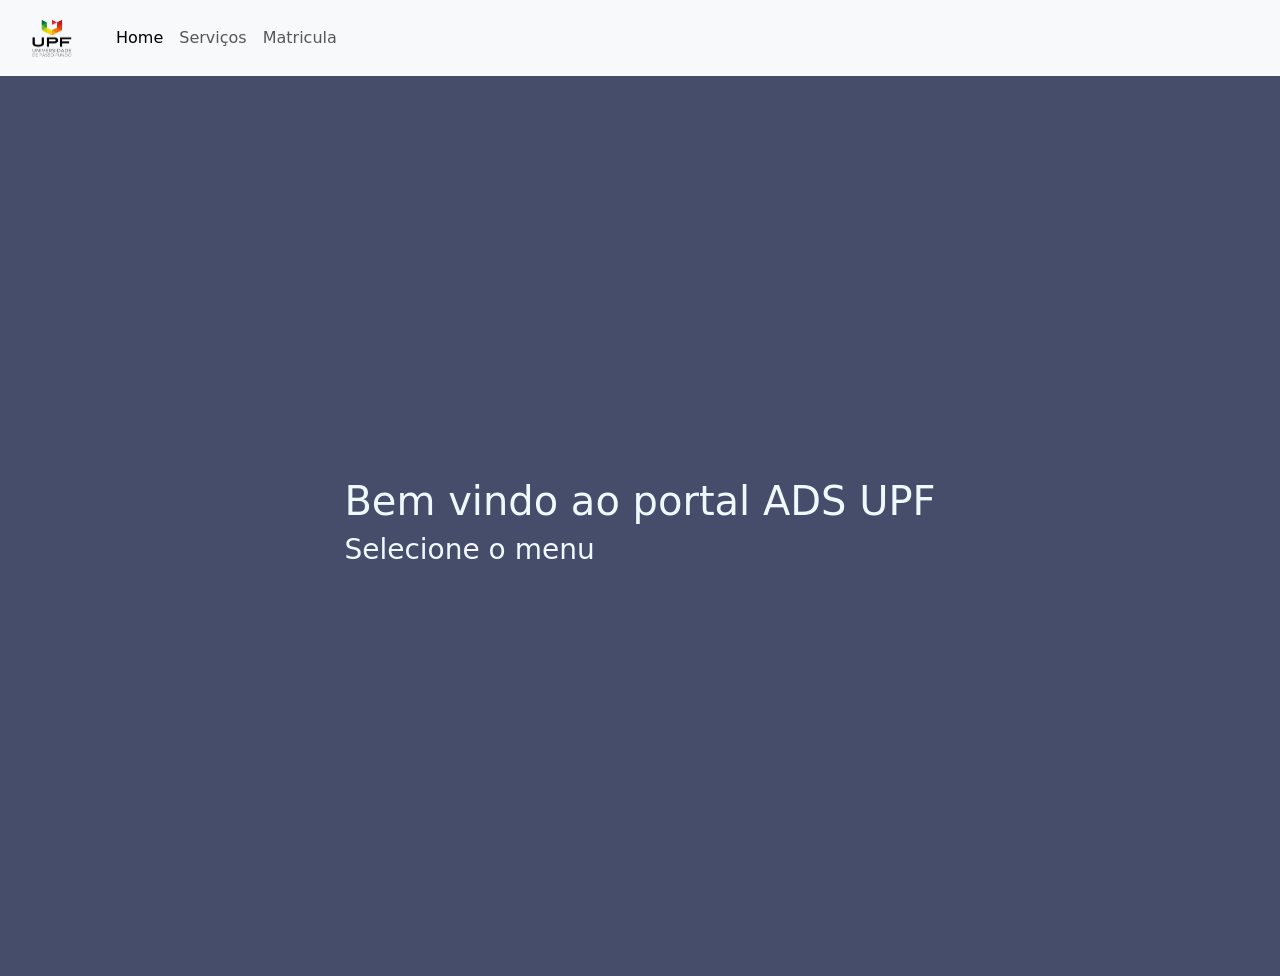
<file: index.html>
<!doctype html>
<html lang="en">

<head>
    <meta charset="utf-8">
    <meta name="viewport" content="width=device-width, initial-scale=1">
    <title>Portfolio Clayton</title>
    <link href="https://cdn.jsdelivr.net/npm/bootstrap@5.3.2/dist/css/bootstrap.min.css" rel="stylesheet"
        integrity="sha384-T3c6CoIi6uLrA9TneNEoa7RxnatzjcDSCmG1MXxSR1GAsXEV/Dwwykc2MPK8M2HN" crossorigin="anonymous">

    <link rel="stylesheet" type="text/css" href="main.css">
</head>

<body>

    <nav class="navbar navbar-expand-lg bg-body-tertiary">
        <div class="container-fluid">
            <a class="navbar-brand" href="#">
                <img src="logotipo.png" width="80" height="50" alt="">
            </a>
            <button class="navbar-toggler" type="button" data-bs-toggle="collapse" data-bs-target="#navbarNavAltMarkup"
                aria-controls="navbarNavAltMarkup" aria-expanded="false" aria-label="Toggle navigation">
                <span class="navbar-toggler-icon"></span>
            </button>
            <div class="collapse navbar-collapse" id="navbarNavAltMarkup">
                <div class="navbar-nav">
                    <a class="nav-link active" aria-current="page" href="#">Home</a>
                    <a class="nav-link" href="servicos.html">Serviços</a>
                    <a class="nav-link" href="matricula.html">Matricula</a>
                </div>
            </div>
        </div>
    </nav>

    <div id="divTelaCheia">
        <div id="divCentro">
            <h1>Bem vindo ao portal ADS UPF</h1>
            <h3>Selecione o menu</h3>
        </div>
    </div>


    <script src="https://cdn.jsdelivr.net/npm/bootstrap@5.3.2/dist/js/bootstrap.bundle.min.js"
        integrity="sha384-C6RzsynM9kWDrMNeT87bh95OGNyZPhcTNXj1NW7RuBCsyN/o0jlpcV8Qyq46cDfL"
        crossorigin="anonymous"></script>
</body>

</html>
</file>
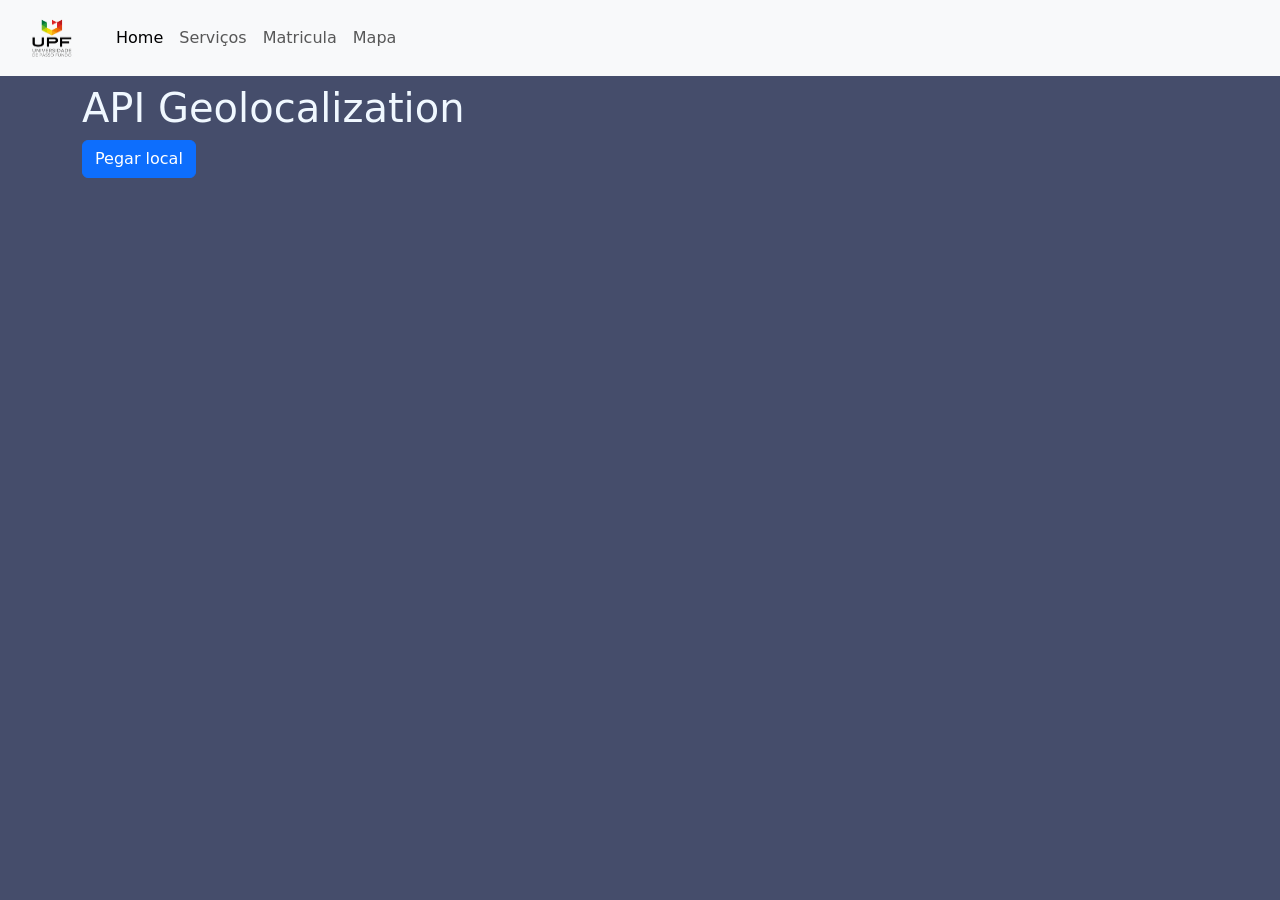
<file: mapa.html>
<!doctype html>
<html lang="en">

<head>
    <meta charset="utf-8">
    <meta name="viewport" content="width=device-width, initial-scale=1">
    <title>Portfolio Clayton</title>
    <link href="https://cdn.jsdelivr.net/npm/bootstrap@5.3.2/dist/css/bootstrap.min.css" rel="stylesheet"
        integrity="sha384-T3c6CoIi6uLrA9TneNEoa7RxnatzjcDSCmG1MXxSR1GAsXEV/Dwwykc2MPK8M2HN" crossorigin="anonymous">

    <link rel="stylesheet" type="text/css" href="main.css">
</head>

<body>

    <nav class="navbar navbar-expand-lg bg-body-tertiary">
        <div class="container-fluid">
            <a class="navbar-brand" href="#">
                <img src="logotipo.png" width="80" height="50" alt="">
            </a>
            <button class="navbar-toggler" type="button" data-bs-toggle="collapse" data-bs-target="#navbarNavAltMarkup"
                aria-controls="navbarNavAltMarkup" aria-expanded="false" aria-label="Toggle navigation">
                <span class="navbar-toggler-icon"></span>
            </button>
            <div class="collapse navbar-collapse" id="navbarNavAltMarkup">
                <div class="navbar-nav">
                    <a class="nav-link active" aria-current="page" href="#">Home</a>
                    <a class="nav-link" href="servicos.html">Serviços</a>
                    <a class="nav-link" href="matricula.html">Matricula</a>
                    <a class="nav-link" href="mapa.html">Mapa</a>
                </div>
            </div>
        </div>
    </nav>

    <div class="container mt-2">
        <h1>API Geolocalization</h1>
        <button onclick="getLocation()" class="btn btn-primary">Pegar local</button>
        <p id="divResultado"></p>
    </div>
    <script>
        var resultado = document.getElementById("divResultado");
        function getLocation() {
            if (navigator.geolocation) {
                navigator.geolocation.getCurrentPosition(showPosition);
            } else {
                resultado.innerHTML = "Geolocalização não suportada";
            }
        }
        function showPosition(position) {
            const lat = position.coords.latitude;
            const long = position.coords.longitude;
            resultado.innerHTML = 'Latitude = ' + lat + '<br>'+ 'Longitude = ' + long;
            
            var a = document.createElement('a');
            var linkText = document.createTextNode("Ver no mapa!");
            a.appendChild(linkText);
            a.href='https://www.google.com.br/maps/dir/'+lat+','+long+'/praça+tochetto';
            a.target = '_blank';
            resultado.innerHTML += '<br>';
            resultado.appendChild(a);
        }

    </script>

    <script src="https://cdn.jsdelivr.net/npm/bootstrap@5.3.2/dist/js/bootstrap.bundle.min.js"
        integrity="sha384-C6RzsynM9kWDrMNeT87bh95OGNyZPhcTNXj1NW7RuBCsyN/o0jlpcV8Qyq46cDfL"
        crossorigin="anonymous"></script>
</body>

</html>
</file>
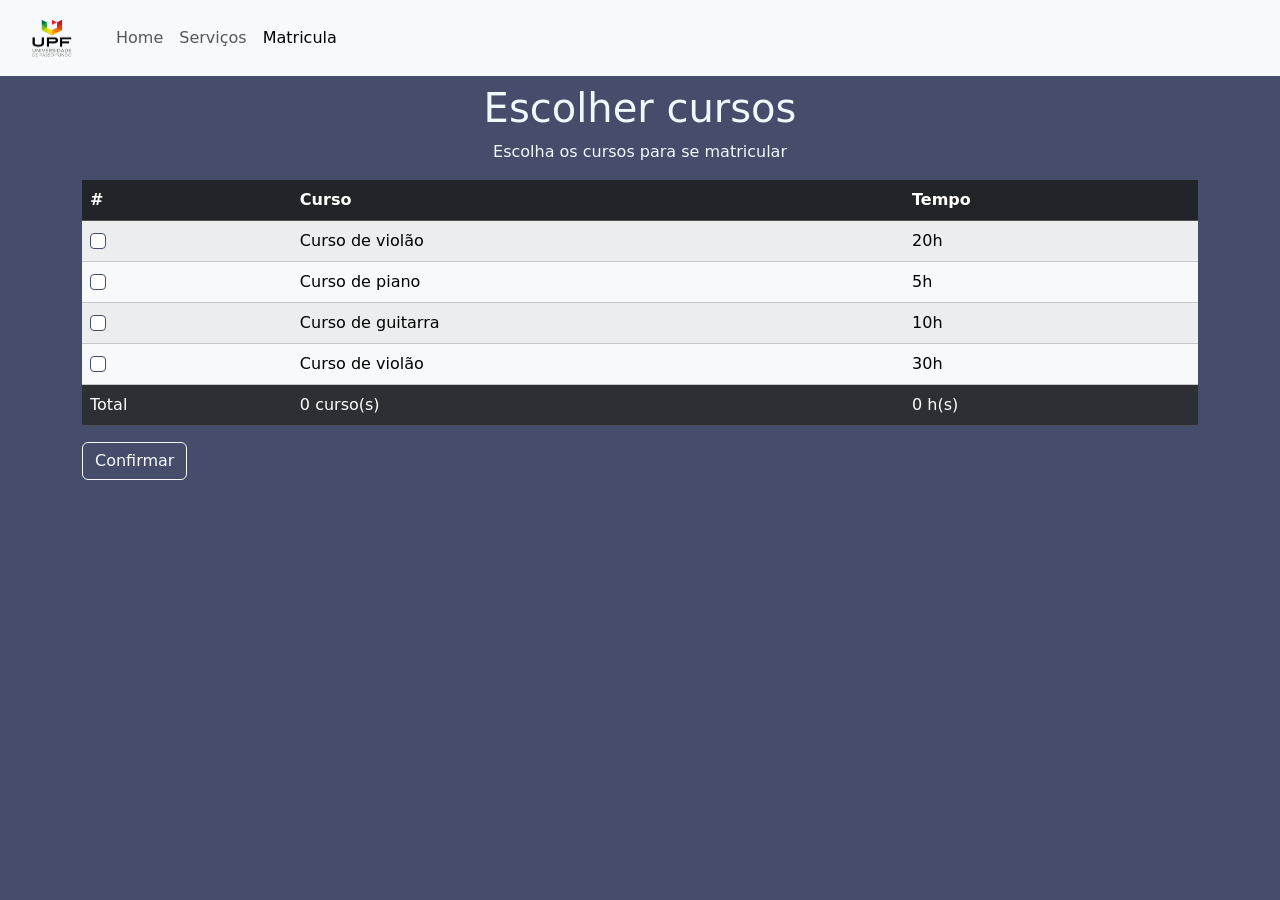
<file: matricula.html>
<!DOCTYPE html>
<html lang="en">

<head>
    <meta charset="UTF-8">
    <meta name="viewport" content="width=device-width, initial-scale=1.0">
    <title>Matrícula</title>
    <link href="https://cdn.jsdelivr.net/npm/bootstrap@5.3.2/dist/css/bootstrap.min.css" rel="stylesheet"
        integrity="sha384-T3c6CoIi6uLrA9TneNEoa7RxnatzjcDSCmG1MXxSR1GAsXEV/Dwwykc2MPK8M2HN" crossorigin="anonymous">
    <link rel="stylesheet" type="text/css" href="main.css">
</head>

<body>

    <nav class="navbar navbar-expand-lg bg-body-tertiary">
        <div class="container-fluid">
            <a class="navbar-brand" href="#">
                <img src="logotipo.png" width="80" height="50" alt="">
            </a>
            <button class="navbar-toggler" type="button" data-bs-toggle="collapse" data-bs-target="#navbarNavAltMarkup"
                aria-controls="navbarNavAltMarkup" aria-expanded="false" aria-label="Toggle navigation">
                <span class="navbar-toggler-icon"></span>
            </button>
            <div class="collapse navbar-collapse" id="navbarNavAltMarkup">
                <div class="navbar-nav">
                    <a class="nav-link" aria-current="page" href="index.html">Home</a>
                    <a class="nav-link" href="servicos.html">Serviços</a>
                    <a class="nav-link active" href="matricula.html">Matricula</a>
                </div>
            </div>
        </div>
    </nav>

    <div class="container">

        <h1 class="text-center mt-2" >Escolher cursos</h1>
        <p class="text-center">Escolha os cursos para se matricular</p>

        <table class="table table-hover table-striped table-light">
            <thead class="table-dark">
                <tr>
                    <th scope="col">#</th>
                    <th scope="col">Curso</th>
                    <th scope="col">Tempo</th>
                </tr>
            </thead>
            <tbody>
                <tr>
                    <td>
                        <input onclick="adicionaCurso(this)" value="20" class="form-check-input" type="checkbox" name="curso" id="curso">
                    </td>
                    <td>Curso de violão</td>
                    <td>20h</td>
                </tr>
                <tr>
                    <td>
                        <input onclick="adicionaCurso(this)" value="5" class="form-check-input" type="checkbox" name="curso" id="curso">
                    </td>
                    <td>Curso de piano</td>
                    <td>5h</td>
                </tr>
                <tr>
                    <td>
                        <input onclick="adicionaCurso(this)" value="10" class="form-check-input" type="checkbox" name="curso" id="curso">
                    </td>
                    <td>Curso de guitarra</td>
                    <td>10h</td>
                </tr>
                <tr>
                    <td>
                        <input onclick="adicionaCurso(this)" value="30" class="form-check-input" type="checkbox" name="curso" id="curso">
                    </td>
                    <td>Curso de violão</td>
                    <td>30h</td>
                </tr>
                <tr class="table-dark">
                    <td>Total</td>
                    <td id="total-cursos">0 curso(s)</td>
                    <td id="total-horas">0 h(s)</td>
                </tr>
            </tbody>
        </table>

        <button onclick="confirmaMatricula()" class="btn btn-outline-light" type="button">Confirmar</button>

    </div>
    <script src="https://cdn.jsdelivr.net/npm/bootstrap@5.3.2/dist/js/bootstrap.bundle.min.js"
        integrity="sha384-C6RzsynM9kWDrMNeT87bh95OGNyZPhcTNXj1NW7RuBCsyN/o0jlpcV8Qyq46cDfL"
        crossorigin="anonymous"></script>
    <script src="matricula.js"></script>
</body>

</html>
</file>
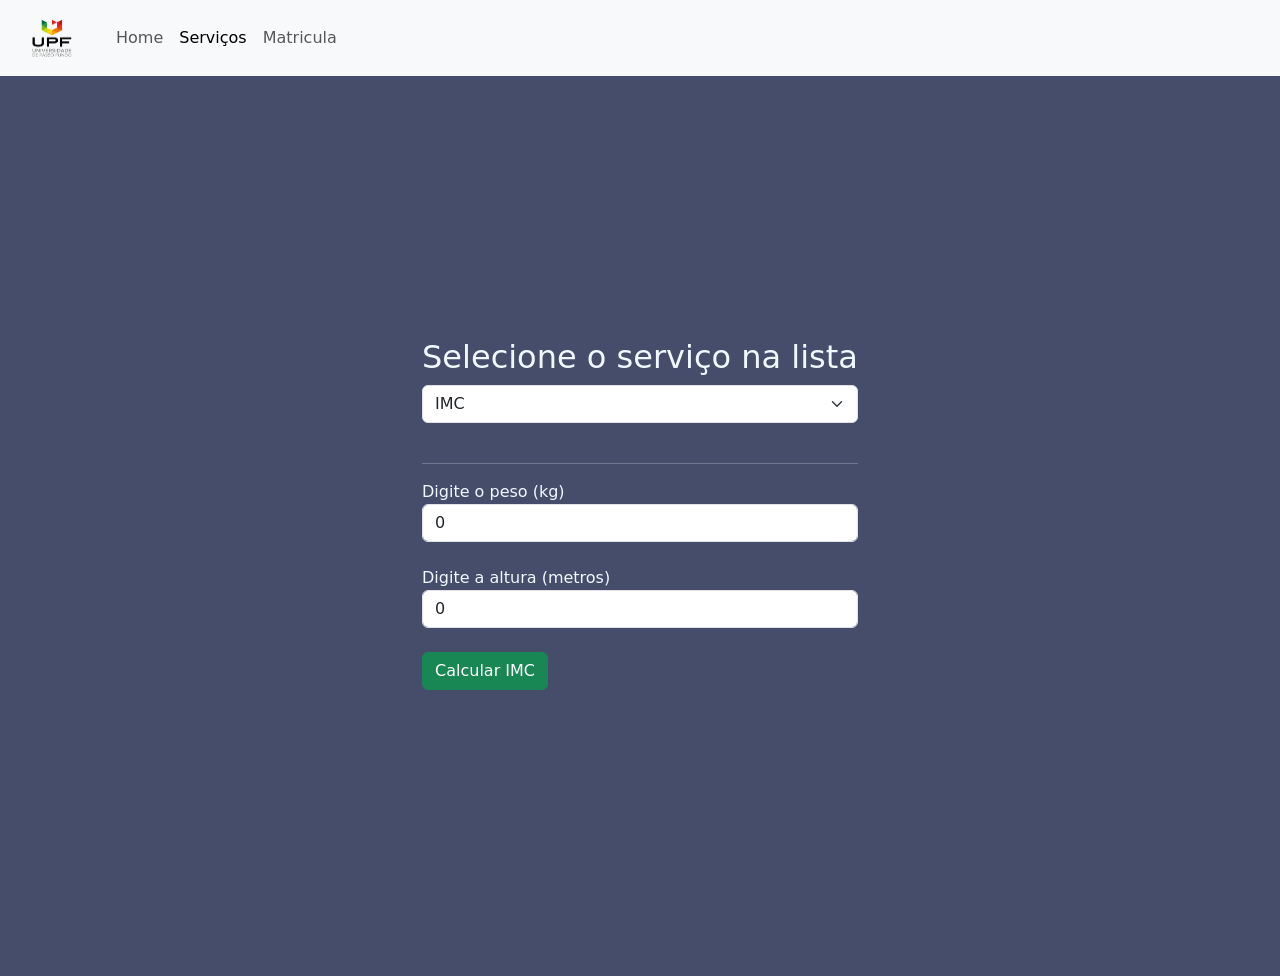
<file: servicos.html>
<!DOCTYPE html>
<html lang="en">

<head>
    <meta charset="UTF-8">
    <meta name="viewport" content="width=device-width, initial-scale=1.0">
    <title>Serviços</title>
    <link href="https://cdn.jsdelivr.net/npm/bootstrap@5.3.2/dist/css/bootstrap.min.css" rel="stylesheet" integrity="sha384-T3c6CoIi6uLrA9TneNEoa7RxnatzjcDSCmG1MXxSR1GAsXEV/Dwwykc2MPK8M2HN" crossorigin="anonymous">
    <link rel="stylesheet" type="text/css" href="main.css">
</head>

<body>
    <nav class="navbar navbar-expand-lg bg-body-tertiary">
        <div class="container-fluid">
            <a class="navbar-brand" href="#">
                <img src="logotipo.png" width="80" height="50" alt="">
            </a>
            <button class="navbar-toggler" type="button" data-bs-toggle="collapse" data-bs-target="#navbarNavAltMarkup"
                aria-controls="navbarNavAltMarkup" aria-expanded="false" aria-label="Toggle navigation">
                <span class="navbar-toggler-icon"></span>
            </button>
            <div class="collapse navbar-collapse" id="navbarNavAltMarkup">
                <div class="navbar-nav">
                    <a class="nav-link" aria-current="page" href="index.html">Home</a>
                    <a class="nav-link active" href="servicos.html">Serviços</a>
                    <a class="nav-link" href="matricula.html">Matricula</a>
                </div>
            </div>
        </div>
    </nav>

    <div id="divTelaCheia">
        <div id="divCentro">
            <h2>Selecione o serviço na lista</h2>
            <select class="form-select" onchange="mudaServico()" id="selectServico">
                <option value="1">IMC</option>
                <option value="2">Percentual</option>
                <option value="3">Ordenação</option>
                <option value="4">Busca CEP</option>
            </select>
            <br>
            <hr>
            <div id="divIMC">
                <label for="">Digite o peso (kg)</label><br>
                <input class="form-control" id="peso" value="0" type="number"><br>
                <label for="">Digite a altura (metros)</label><br>
                <input class="form-control" id="altura" value="0" type="number"><br>
                <button class="btn btn-success" onclick="calcularIMC()">Calcular IMC</button><br>
                <label id="resultadoIMC"></label>
            </div>
            <div id="divPorcento">
                <label for="">Quanto é (%) </label><br>
                <input class="form-control" id="porcento" value="0" type="number"><br>
                <label for="">de: </label><br>
                <input class="form-control" id="valorTotal" value="0" type="number"><br>
                <button class="btn btn-success" onclick="calculaPorcento()" >Calcular %</button><br>
                <label id="resultadoPorcento"></label>
            </div>
            <div id="divBuscaCEP">
                <label for="">Informe o CEP</label>
                <input id="inputCEP" class="form-control" type="number">
                <br>
                <button onclick="buscaEndereco()" class="btn btn-primary">Buscar endereço</button>
                <p id="pResultadoCEP"></p>
            </div>
        </div>
    </div>
    <script src="https://cdn.jsdelivr.net/npm/bootstrap@5.3.2/dist/js/bootstrap.bundle.min.js" integrity="sha384-C6RzsynM9kWDrMNeT87bh95OGNyZPhcTNXj1NW7RuBCsyN/o0jlpcV8Qyq46cDfL" crossorigin="anonymous"></script>
    <script src="main.js"></script>
</body>

</html>
</file>
<file: main.css>
body {
    background-color: #454d6b;
    color: aliceblue;
    padding: 0;
    margin: 0;
}

#divTelaCheia {
    height: 100vh;
    display: flex;
    justify-content: center;
    align-items: center;
}

input[type="checkbox"] {
    border: #454d6b 1px solid;
}
</file>
